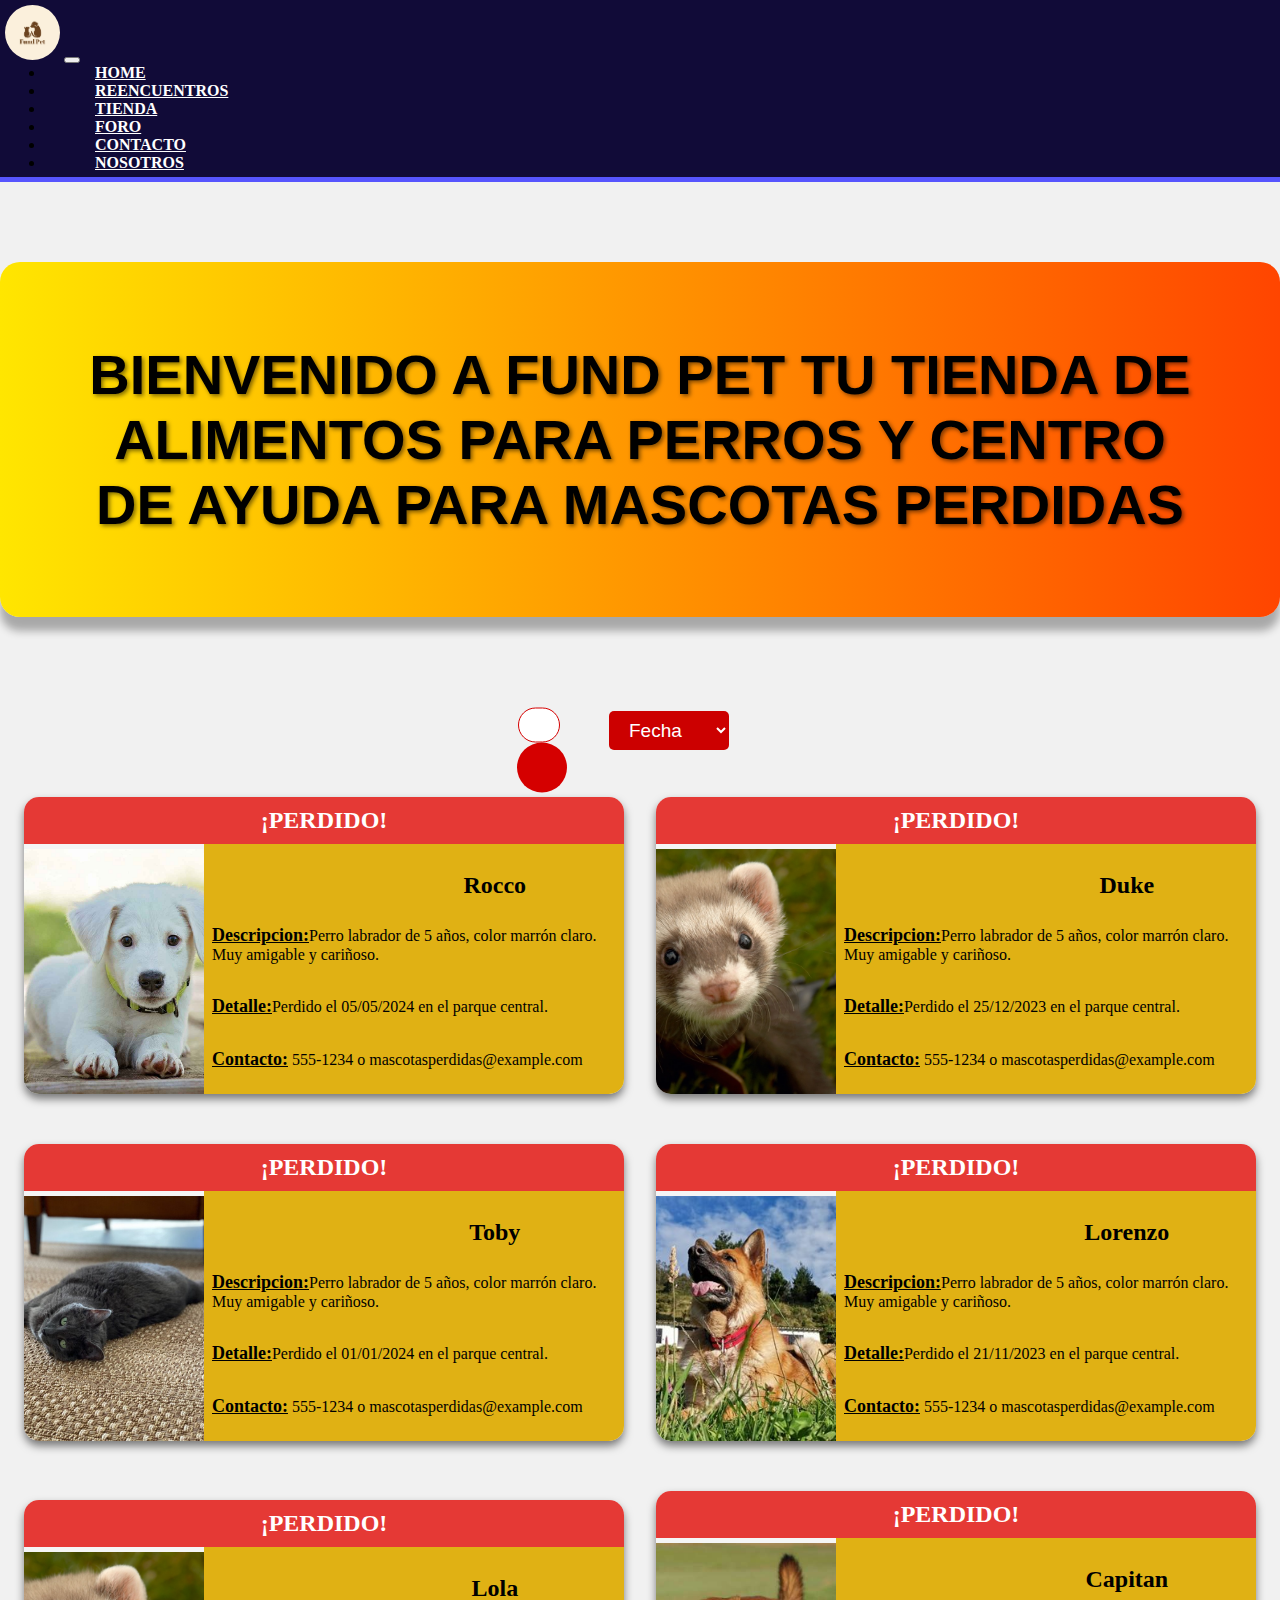
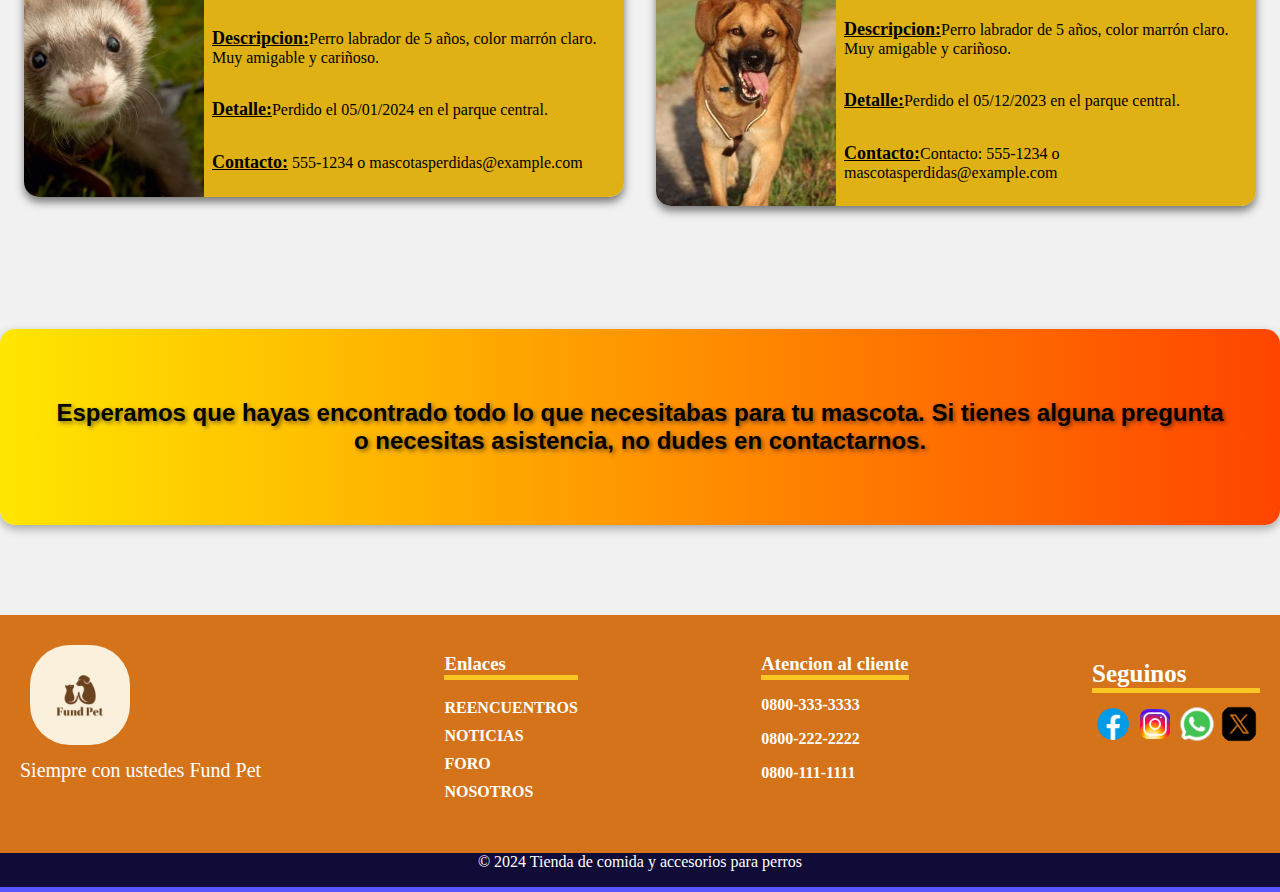
<file: index.html>
<!DOCTYPE html>
<html lang="es">

<head>
  <meta charset="UTF-8">
  <meta name="viewport" content="width=device-width, initial-scale=1.0">
  <link href="https://cdn.jsdelivr.net/npm/bootstrap@5.3.2/dist/css/bootstrap.min.css" rel="stylesheet"
    integrity="sha384-T3c6CoIi6uLrA9TneNEoa7RxnatzjcDSCmG1MXxSR1GAsXEV/Dwwykc2MPK8M2HN" crossorigin="anonymous" >

  <link rel="stylesheet" href="https://pro.fontawesome.com/releases/v5.10.0/css/all.css"
    integrity="sha384-AYmEC3Yw5cVb3ZcuHtOA93w35dYTsvhLPVnYs9eStHfGJvOvKxVfELGroGkvsg+p" crossorigin="anonymous" >
  <link rel="stylesheet" href="./css/estilos.css">
  <link rel="stylesheet" href="./css/home.css">
  <title>Document</title>
</head>

<body>
  <header>
    <nav class="navbar navbar-expand-lg bg-body-tertiary">
      <div class="container-fluid">
        <a class="navbar-brand logo" href="#">
          <img src="/img/logofundpet.jpeg" alt="logo de pagina"></a>
        <button class="navbar-toggler" type="button" data-bs-toggle="collapse" data-bs-target="#navbarNavDropdown"
          aria-controls="navbarNavDropdown" aria-expanded="false" aria-label="Toggle navigation">
          <span class="navbar-toggler-icon"></span>
        </button>
        <div class="collapse navbar-collapse" id="navbarNavDropdown">
          <ul class="navbar-nav">
            <li class="nav-item">
              <a class="nav-link active" aria-current="page" href="#">HOME</a>
            </li>
            <li class="nav-item">
              <a class="nav-link" href="/page/recuentro.html">REENCUENTROS</a>
            </li>
            <li class="nav-item">
              <a class="nav-link" href="/page/producto.html">TIENDA</a>
            </li>
            <li class="nav-item">
              <a class="nav-link" href="/page/foro.html">FORO</a>
            </li>
            <li class="nav-item">
              <a class="nav-link" href="/page/contacto.html">CONTACTO</a>
            </li>
            <li class="nav-item">
              <a class="nav-link" href="/page/nosotros.html">NOSOTROS</a>
            </li>
          </ul>
        </div>
      </div>
    </nav>
  </header>

  <div class="titulo_principal">
    <h1>BIENVENIDO A FUND PET TU TIENDA DE ALIMENTOS PARA PERROS Y CENTRO DE AYUDA PARA MASCOTAS PERDIDAS</h1>
  </div>

  <!--Seccion de busqueda de por tipo-->
  <section class="seccion-busqueda">
    <h2>.</h2>
    <div class="search-section">
      <input type="text" id="search-input" placeholder="Buscar...">
      <div class="btn">
        <i class="fa fa-search"></i>
      </div>
      <!-- <button id="search-button">Buscar</button> -->
    </div>
    <div class="seccion-tipo">
      <select id="busqueda-tipo" name="busqueda-tipo" title="Seleccione el tipo de búsqueda">
        <option value="fecha">Fecha</option>
        <option value="zona">Zona</option>
        <option value="nombre">Nombre</option>
      </select>
    </div>
  </section>
  <!--Seccion de publicados mascotas-->
  <section class="seccion-anuncios">
    <div class="pet-card">
      <div class="pet-header">
        <h2 class="pet-title">¡PERDIDO!</h2>
      </div>
      <div class="content-pet">
        <img src="img/pet_lost/lost_pet_1.jpg" alt="Imagen de la mascota" class="pet-image">
        <div class="pet-info">
          <h2 class="pet-name">Rocco</h2>
          <p class="pet-description"><label >Descripcion:</label>Perro labrador de 5 años, color marrón claro. Muy
            amigable y cariñoso.</p>
          <p class="pet-details"><label >Detalle:</label>Perdido el 05/05/2024 en el parque central.</p>
          <p class="pet-contact"><label >Contacto:</label> 555-1234 o mascotasperdidas@example.com</p>
        </div>
      </div>
    </div>

    <div class="pet-card">
      <div class="pet-header">
        <h2 class="pet-title">¡PERDIDO!</h2>
      </div>
      <div class="content-pet">
        <img src="img/pet_lost/lost_pet_2.jpg" alt="Imagen de la mascota" class="pet-image">
        <div class="pet-info">
          <h2 class="pet-name">Duke</h2>
          <p class="pet-description"><label >Descripcion:</label>Perro labrador de 5 años, color marrón claro. Muy
            amigable y cariñoso.</p>
          <p class="pet-details"><label >Detalle:</label>Perdido el 25/12/2023 en el parque central.</p>
          <p class="pet-contact"><label >Contacto:</label> 555-1234 o mascotasperdidas@example.com</p>
        </div>
      </div>
    </div>

    <div class="pet-card">
      <div class="pet-header">
        <h2 class="pet-title">¡PERDIDO!</h2>
      </div>
      <div class="content-pet">
        <img src="img/pet_lost/lots_pet_3.jpg" alt="Imagen de la mascota" class="pet-image">
        <div class="pet-info">
          <h2 class="pet-name">Toby</h2>
          <p class="pet-description"><label >Descripcion:</label>Perro labrador de 5 años, color marrón claro. Muy
            amigable y cariñoso.</p>
          <p class="pet-details"><label >Detalle:</label>Perdido el 01/01/2024 en el parque central.</p>
          <p class="pet-contact"><label >Contacto:</label> 555-1234 o mascotasperdidas@example.com</p>
        </div>
      </div>
    </div>

    <div class="pet-card">
      <div class="pet-header">
        <h2 class="pet-title">¡PERDIDO!</h2>
      </div>
      <div class="content-pet">
        <img src="img/pet_lost/lost_pet_4.jpg" alt="Imagen de la mascota" class="pet-image">
        <div class="pet-info">
          <h2 class="pet-name">Lorenzo</h2>
          <p class="pet-description"><label >Descripcion:</label>Perro labrador de 5 años, color marrón claro. Muy
            amigable y cariñoso.</p>
          <p class="pet-details"><label >Detalle:</label>Perdido el 21/11/2023 en el parque central.</p>
          <p class="pet-contact"><label >Contacto:</label> 555-1234 o mascotasperdidas@example.com</p>
        </div>
      </div>
    </div>
    <div class="pet-card">
      <div class="pet-header">
        <h2 class="pet-title">¡PERDIDO!</h2>
      </div>
      <div class="content-pet">
        <img src="img/pet_lost/lost_pet_2.jpg" alt="Imagen de la mascota" class="pet-image">
        <div class="pet-info">
          <h2 class="pet-name">Lola</h2>
          <p class="pet-description"><label >Descripcion:</label>Perro labrador de 5 años, color marrón claro. Muy
            amigable y cariñoso.</p>
          <p class="pet-details"><label >Detalle:</label>Perdido el 05/01/2024 en el parque central.</p>
          <p class="pet-contact"><label >Contacto:</label> 555-1234 o mascotasperdidas@example.com</p>
        </div>
      </div>
    </div>
    <div class="pet-card">
      <div class="pet-header">
        <h2 class="pet-title">¡PERDIDO!</h2>
      </div>
      <div class="content-pet">
        <img src="img/pet_lost/lost_pet_5.jpg" alt="Imagen de la mascota" class="pet-image">
        <div class="pet-info">
          <h2 class="pet-name">Capitan</h2>
          <p class="pet-description"><label >Descripcion:</label>Perro labrador de 5 años, color marrón claro. Muy
            amigable y cariñoso.</p>
          <p class="pet-details"><label >Detalle:</label>Perdido el 05/12/2023 en el parque central.</p>
          <p class="pet-contact"><label >Contacto:</label>Contacto: 555-1234 o mascotasperdidas@example.com</p>
        </div>
      </div>
    </div>
  </section>

  <div class="titulo_final">
    <h2>Esperamos que hayas encontrado todo lo que necesitabas para tu mascota. Si tienes alguna pregunta o necesitas
      asistencia, no dudes en contactarnos. 

    </h2>
  </div>


  <footer>
    <div class="footer-container">
      <div class="footer-logo">
        <img src="/img/logofundpet.jpeg" alt="logo de pagina">
        <p>Siempre con ustedes Fund Pet</p>
      </div>
      <div class="footer-links">
        <h3>Enlaces</h3>
        <ul>
          <li><a href="#">REENCUENTROS</a></li>
          <li><a href="#">NOTICIAS</a></li>
          <li><a href="#">FORO</a></li>
          <li><a href="#">NOSOTROS</a></li>
        </ul>
      </div>
      <div class="footer-contact">
        <h3>Atencion al cliente</h3>
        <p>0800-333-3333</p>
        <p>0800-222-2222</p>
        <p>0800-111-1111</p>
      </div>
      <div class="footer-social">
        <h3>Seguinos</h3>
        <ul>
          <li><a href="" target="_blank"><img src="/img/facebook.png" alt="facebook"></a></li>
          <li><a href="" target="_blank"><img src="/img/instagram.png" alt="instagram"></a></li>
          <li><a href="" target="_blank"><img src="/img/whatsapp.png" alt="whatsapp"></a></li>
          <li><a href="" target="_blank"><img src="/img/x.png" alt="x"></a></li>
        </ul>
      </div>
    </div>
    <div class="footer-bottom">
      <p>&copy; 2024 Tienda de comida y accesorios para perros</p>
    </div>
  </footer>


  <script src="script.js"></script>

  <script src="https://cdn.jsdelivr.net/npm/bootstrap@5.3.2/dist/js/bootstrap.bundle.min.js"
    integrity="sha384-C6RzsynM9kWDrMNeT87bh95OGNyZPhcTNXj1NW7RuBCsyN/o0jlpcV8Qyq46cDfL"
    crossorigin="anonymous"></script>
</body>

</html>
</file>
<file: css/estilos.css>
body {
  background-color: #f1f1f1;
  margin: 0;
  padding: 0;
  display: flex;
  flex-direction: column;
  min-height: 100vh; 
}
/* BARRA NAVEGACION */

.logo img {
  width: 55px; 
  margin: 0;
  border-radius: 50px;
}
.container-fluid{
  background-color: #110b38; 
  border-bottom: 5px solid #5755FE;
  padding: 5px;
}

.navbar-brand, .navbar-nav .nav-link, .dropdown-menu .dropdown-item {
  font-weight: bold;
  font-size: 16px;
  
}

.navbar-toggler-icon{
  background-color: #f1f1f1;
}
.navbar-nav {
  margin: 0 auto;
}

.navbar-nav .nav-link {
  font-size: 16px; 
  margin-left: 50px; 
}

.dropdown-menu .dropdown-item {
  color:black; 
  font-weight: bold;
}

.navbar-nav .nav-item .nav-link {
  color: white;
}

/*TIENDA PRODUCTOS */
.encabezado {
  width: 100%;
  height: 800px;
  background-image: url(/img/encabezado.jpeg);
  background-attachment: fixed;
  background-position: center;
  background-size: cover;
  position: relative;
  overflow: hidden;
  color: white;
  text-align: center;
}


.encabezado .textos {
  margin-top: 252px;
}

.encabezado .subtitulo {
  font-size: 70px;
  font-weight: 300;
  text-align: center;
  margin: 325px;
  text-shadow: black 5px 5px 15px;
  font-weight: bold;
}

.encabezado3 {
  background-color: #333; 
  color: #fff; 
  padding: 20px; 
}

.descripcion {
  background-color: #f2f2f2;
  padding: 12px;
  font-family: 'Permanent Marker'; 
  font-size: 35px; 
  line-height: 2.5; 
  text-align: center;
  
}

.encabezado3 h2 {
  font-size: 24px; 
  margin: 0; 
}



/*CARD CATALOGO*/
.contenedor {
  display: flex;
  flex-wrap: wrap;
  justify-content: center;
}

.producto {
  width: 300px;
  border: 1px solid black;
  margin: 20px;
  text-align: center;
  border-radius: 15px;
}

.producto img {
  width: 100%;
  border-top-right-radius: 15px;
  border-top-left-radius: 15px;
  

}

.producto h2 {
  font-size: 1.5em;
  color: #333;
}

.producto p {
  color: black;
}

.producto button {
  background-color: #4CAF50;
  color: white;
  padding:5px 30px;
  margin: 15px;
  border: none;
  border-radius: 5px;
  cursor: pointer;
  font-size: 16px;
}

.producto button:hover {
  background-color: #1a0ec7;
}

/*CONTACTO*/

.container {
  max-width: 600px;
  margin: 50px auto;
  background-color: #fff;
  padding: 20px;
  border-radius: 8px;
  box-shadow: 0 0 10px rgba(17,11,56, 0.6);
}

h2 {
  text-align: center;
  margin-bottom: 20px;
}

form {
  display: grid;
  grid-gap: 20px;
}

label {
  font-weight: bold;
}

input[type="text"],
input[type="email"],
input[type="tel"],
textarea,
select {
  width: 100%;
  padding: 10px;
  border: 1px solid #ccc;
  border-radius: 5px;
}

input[type="submit"] {
  width: 100%;
  padding: 10px;
  background-color: #007bff;
  color: #fff;
  border: none;
  border-radius: 5px;
  cursor: pointer;
  transition: background-color 0.3s;
}

input[type="submit"]:hover {
  background-color: #0056b3;
}


/*FOOTER */

footer {
  background-color: #d47319;
  color: #fff;
  padding: 0px 0;
  margin-top: auto; /* */
}

.footer-container {
  display: flex;
  justify-content: space-around;
  align-items: flex-start;
}


.footer-logo img {
  width: 100px;
  padding: 10PX;
  border-radius: 50px;
}

.footer-logo p {
  font-size: 20px;
  margin-top: 0px;
  
}

.footer-links ul {
  list-style: none;
  padding: 0;
}
.footer-links h3{
  border-bottom: 5px solid #fcc726;
}

.footer-links ul li {
  margin-bottom: 10px;
  font-weight: bold;
}

.footer-links ul li a {
  color: #fff;
  text-decoration: none;
  font-size: 16px;
  
}

.footer-contact {
  max-width: 250px;
  
}

.footer-contact h3 {
  margin-bottom: 10px;
  font-weight: bold;
  border-bottom: 5px solid #fcc726;
}

.footer-contact p {
  margin-bottom: 10px;
  font-weight: bold;
  
  
}

.footer-bottom {
  background-color: #110b38;
  border-bottom: 5px  solid #5755FE;
  color: #fff;
  text-align: center;
 
}

.footer-social h3 {
  font-size: 25px; 
  margin-bottom: 10px; 
  font-weight: bold;
  border-bottom: 5px solid #fcc726;
}

.footer-social ul {
  list-style: none;
  padding: 0;
  margin: 0;
  display: flex;
  justify-content: center; 
}

.footer-social ul li {
  margin: 1px; 
}

.footer-social ul li a img {
  width: 40px; 
  height: 40px;
  border-radius: 50%; 
  transition: transform 0.3s ease; 
}

.footer-social ul li a img:hover {
  transform: scale(1.2); 
}

/* Estilos generales del footer */
.footer-container {
  display: flex;
  flex-wrap: wrap;
  justify-content: space-between;
  padding: 20px;
}



@media screen and (max-width: 1500px) {
  .encabezado {
    height: 500px; 
    width: 100%;
  }
}

@media screen and (max-width: 1500px) {
  .encabezado {
    height: 500px; 
    width: 100%;
  }

  .encabezado .subtitulo {
    font-size: 50px;
    font-weight: 300;
    text-shadow: black 5px 5px 15px;
    font-weight: bold;
    margin: 5px;
  }

}
/* Media queries para dispositivos móviles */
@media (max-width: 767px) {

 .encabezado .subtitulo{
  font-size: 35px;
  font-weight: 300;
  text-shadow: black 5px 5px 15px;
  font-weight: bold;
  margin: 5px;
 }

  .encabezado3 h2 {
    font-size: 20px; 
    margin: 10px; 
  }

  .descripcion {
    font-size: 25px; 
    margin-bottom: 10px; 
    padding: 0 10px; 
  }

  .descripcion p {
    margin: 10px 0; 
  }
}

@media (max-width: 992px) {
  .footer-container {
    flex-direction: column;
    align-items: center; 
    text-align: center; 
  }
  
  .footer-logo,
  .footer-links,
  .footer-contact,
  .footer-social {
    width: 100%; 
    margin-bottom: 20px; 
  }
}
</file>
<file: css/home.css>
.titulo_principal h1 {
  font-size: 3.5em; 
  color: black; 
  text-align: center; 
  text-shadow: 2px 2px 4px rgba(0, 0, 0, 0.5); 
  font-family: 'Arial', sans-serif; 
  margin: 80px 0; 
  padding: 80px; 
  background: linear-gradient(to right, #ffe600, #ff4500); 
  border-radius: 20px; 
  box-shadow: 0px 14px 8px rgba(0, 0, 0, 0.3); 
}




.seccion-anuncios{
    display: flex;
    align-items: center;
    justify-content: center;
    flex-wrap: wrap;
    padding: .5rem;
}
.pet-card {
    display: flex;
    flex-direction: column;
    background-color: #f5f5f5;
    border-radius: 15px;
    box-shadow: 0 5px 8px rgba(0, 0, 0, 0.5);
    overflow: hidden;
    max-width: 600px;
    margin: 25px auto;
    transition: all 400ms ease;
    
  }

  .pet-card:hover{
    box-shadow: 5px 5px 20px rgba(17,11,56, 2);
    transform: translateY(-3%);
    transform: scale(1.15);
  }

  .content-pet{
    display: flex;
  }
  
  .pet-header {
    background-color: #e53935;
    color: #fff;
    padding: 10px;
    text-align: center;
  }
  
  .pet-title {
    font-size: 24px;
    font-weight: bold;
    margin: 0;
  }
  
  .pet-image {
    width: 30%;
    /*height: 200px;*/
    object-fit: cover;
    padding-top: 5px;
  }
  
  .pet-info {
    background-color: #e0b114;
    display: flex;
    flex-direction: column;
    padding: .5rem;
    
  }

  .pet-info label{
    font-size: 18px;
    font-weight: bold;
    text-decoration: underline;
  }
  .pet-info .pet-name{
    justify-content: center;
  }
  
  .pet-name {
    font-size: 24px;
    font-weight: bold;
    margin-bottom: 10px;
    margin-left: 40%;
  }
  

  /*Seccion de busqueda de por*/

  .seccion-busqueda{
    display: flex;
    justify-content: center;
    align-items: center;
    flex-direction: row;
    /* background-color: yellow; */
  }

  .search-section{
    
    left: 50%;
    transform: translate(-50%, -10%);
    padding: 10px;
  }
  /* .search-section {
    display: flex;
    align-items: center;
    max-width: 600px;
    margin: 20px auto;
    
  } */

  .search-section input {
    outline: none;
    box-sizing: border-box;
    height: 35px;
    width: 0;
    padding: 0 20px;
    color: #000;
    border-radius: 50px;
    font-size: 20xp;
    border: 1px solid #d50000;
    transition: all .7s ease;

  }

  ::placeholder{
    color: gray;
  }

  .btn{
    position: absolute;
    right: 5%;
    
    width: 50px;
    height: 50px;
    background-color: #d50000;
    line-height: 10px;
    border-radius: 50%;
    text-align: center;
    cursor: pointer;
    transition: .5s;
  }

  .btn i{
    font-size: 25px;
    color: white;
    line-height: 38px;
    transition: all .7s ease;
  }

  .search-section:hover  input{
    width: 300px;
  }

  .search-section:hover i{
    transform: rotate(-360deg);
  }
  
  .btn:hover{
    background: #cc0000;
  }
  

  .seccion-tipo {
    padding: 8px;
    /* border: 1px solid #ccc; */
    border-radius: 5px;
    margin-right: 10px;
  }
  
  #busqueda-tipo {
    padding: 8px 16px;
    background-color: #cc0000;
    color: #fff;
    font-size: 19px;
    border: none;
    border-radius: 5px;
    cursor: pointer;
  }
  
  #busqueda-tipo:hover {
    background-color: #d47319;
  }

  /* paginas responsive */
  @media (max-width: 576px) {
    /* Estilos para teléfonos móviles */


    .pet-image {
      width: 100%;
      /*height: 200px;*/
      object-fit: cover;
      padding-top: 5px;
    }

    .content-pet{
      display: flex;
      flex-direction: column;
    }

    .pet-info {
      background-color: #e0b114;
      display: flex;
      flex-direction: column;
      padding: .5rem;
      font-size: 16px;
      width: 100%;
      
    }
    .titulo_principal h1 {
      font-size: 1.5em; 
       text-align: center; 
    }
    .titulo_final h2{
      
      text-align: center;
    }
  }

  .titulo_final {
    text-align: center; 
    margin: 90px 0; 
    padding: 50px; 
    background: linear-gradient(to right, #ffe600, #ff4500); 
    border-radius: 15px; 
    box-shadow: 0px 4px 10px rgba(0, 0, 0, 0.3); 
    animation: fadeIn 2s ease-in-out; 
}

.titulo_final h2 {
    font-size: 1.5em; 
    color: black; 
    text-shadow: 2px 2px 4px rgba(0, 0, 0, 0.5); 
    font-family: 'Arial', sans-serif; 
}

/* Definición de la animación */
@keyframes fadeIn {
    from {
        opacity: 0;
        transform: translateY(-20px);
    }
    to {
        opacity: 1;
        transform: translateY(0);
    }
}
</file>
